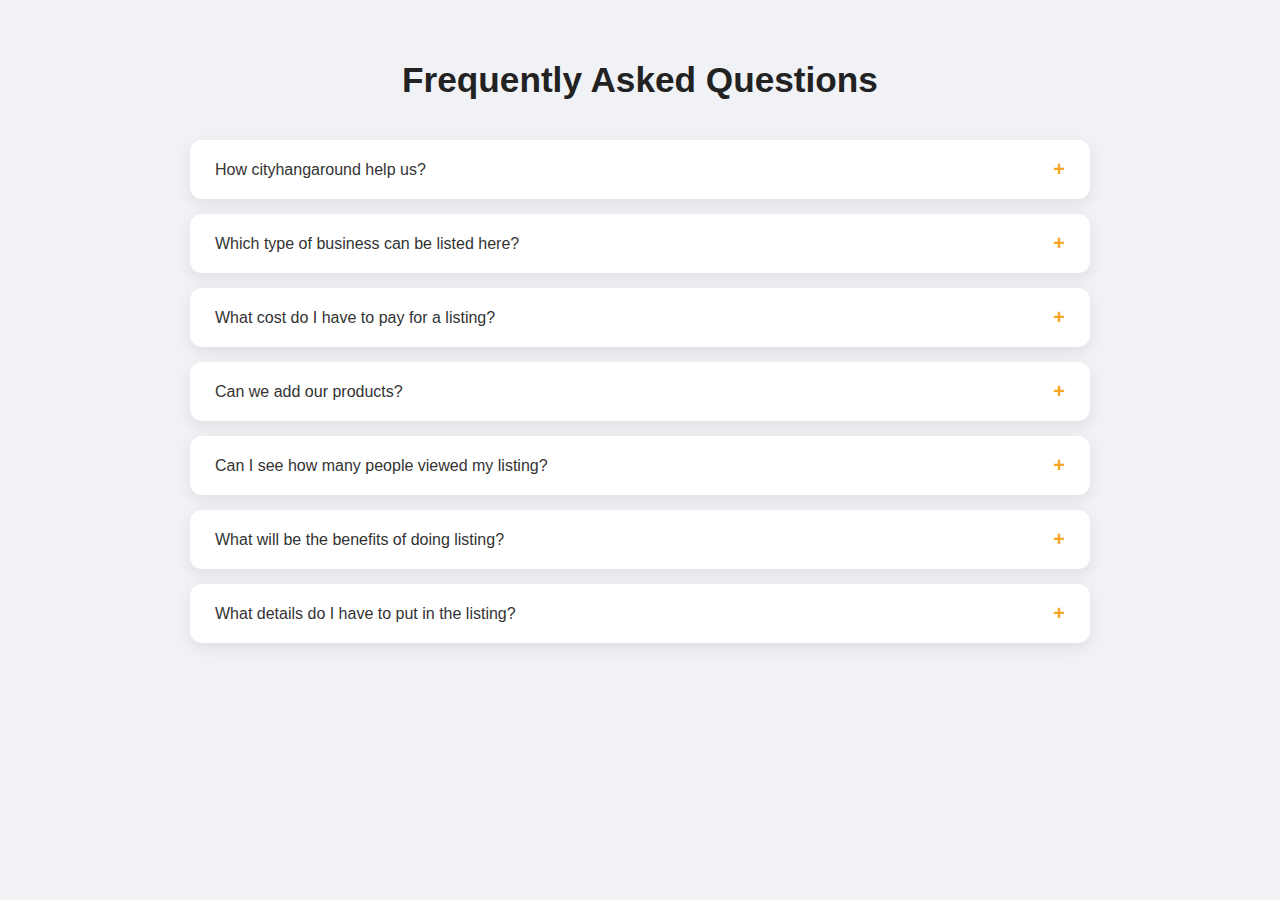
<file: try.html>
<!DOCTYPE html>
<html lang="en">
  <head>
    <meta charset="UTF-8" />
    <meta name="viewport" content="width=device-width, initial-scale=1.0" />
    <title>FAQ Section</title>
    <style>
      body {
        font-family: "Segoe UI", Tahoma, Geneva, Verdana, sans-serif;
        background-color: #f0f2f5;
        margin: 0;
        padding: 0;
      }

      .faq {
        max-width: 900px;
        margin: 60px auto;
        padding: 0 20px;
      }

      .faq h2 {
        text-align: center;
        margin-bottom: 40px;
        color: #222;
        font-size: 2.2em;
      }

      .faq ul {
        list-style: none;
        padding: 0;
      }

      .faq li {
        background: #fff;
        margin-bottom: 15px;
        border-radius: 12px;
        box-shadow: 0 5px 15px rgba(0, 0, 0, 0.08);
        overflow: hidden;
        transition: transform 0.3s, box-shadow 0.3s;
      }

      .faq li:hover {
        transform: translateY(-3px);
        box-shadow: 0 8px 20px rgba(0, 0, 0, 0.12);
      }

      .faq a {
        display: flex;
        justify-content: space-between;
        align-items: center;
        text-decoration: none;
        padding: 18px 25px;
        color: #333;
        font-weight: 500;
        cursor: pointer;
        position: relative;
        transition: background 0.3s, color 0.3s;
      }

      .faq a:hover {
        background: linear-gradient(90deg, #f6d365, #fda085);
        color: #fff;
      }

      .faq .icon {
        font-size: 20px;
        font-weight: bold;
        transition: transform 0.4s ease;
        color: #f6a623;
      }

      .faq li.active .icon {
        transform: rotate(45deg);
      }

      .faq p {
        max-height: 0;
        overflow: hidden;
        margin: 0;
        padding: 0 25px;
        color: #555;
        line-height: 1.7;
        transition: max-height 0.6s ease, padding 0.6s ease, opacity 0.6s ease;
        opacity: 0;
      }

      .faq li.active p {
        padding: 15px 25px 20px;
        max-height: 1000px;
        opacity: 1;
      }

      /* Mobile responsive */
      @media (max-width: 768px) {
        .faq h2 {
          font-size: 1.8em;
        }
        .faq a {
          padding: 15px 20px;
          font-size: 0.95em;
        }
        .faq p {
          padding: 12px 20px 15px;
          font-size: 0.92em;
        }
      }

      @media (max-width: 480px) {
        .faq h2 {
          font-size: 1.6em;
        }
        .faq a {
          flex-direction: row;
          justify-content: space-between;
          padding: 12px 18px;
          font-size: 0.9em;
        }
        .faq p {
          padding: 0px 0px 0px;
          font-size: 0.88em;
        }
      }
    </style>
  </head>
  <body>
    <section id="faq" class="faq">
      <h2>Frequently Asked Questions</h2>
      <ul>
        <li>
          <a
            ><span>How cityhangaround help us?</span>
            <span class="icon">+</span></a
          >
          <p>
            Cityhangaround promotes your business and product in your local area
            that helps you to get new customers and sales. It provides local
            online marketing solutions for your business at very low cost.
          </p>
        </li>
        <li>
          <a
            ><span>Which type of business can be listed here?</span>
            <span class="icon">+</span></a
          >
          <p>
            There are many types of businesses that can be listed here. Some
            examples include: Small businesses, Local businesses, Service
            businesses, Retail businesses, Online businesses, Wholesale
            businesses, Import/export businesses, Franchise businesses.
          </p>
        </li>
        <li>
          <a
            ><span>What cost do I have to pay for a listing?</span>
            <span class="icon">+</span></a
          >
          <p>
            There is no cost for listing your business and adding products and
            services. But for promotion of your business we have affordable paid
            plans according to the requirements of your business. You can select
            any paid plan according to your budget and enjoy the growth of your
            business.
          </p>
        </li>
        <li>
          <a
            ><span>Can we add our products?</span>
            <span class="icon">+</span></a
          >
          <p>
            Yes, you can login via your registered email id and add products,
            deals, and offers.
          </p>
        </li>
        <li>
          <a
            ><span>Can I see how many people viewed my listing?</span>
            <span class="icon">+</span></a
          >
          <p>
            Yes! Go to your listing and you can see the total visitors and the
            daily visitors of your listing.
          </p>
        </li>
        <li>
          <a
            ><span>What will be the benefits of doing listing?</span>
            <span class="icon">+</span></a
          >
          <p>
            Your business gets more visibility in your area and you may get more
            customers with the help of this free listing.
          </p>
        </li>
        <li>
          <a
            ><span>What details do I have to put in the listing?</span>
            <span class="icon">+</span></a
          >
          <p>
            You have to add the name of your business, contact details,
            address/location, and products/services/deals/offers you are
            providing.
          </p>
        </li>
      </ul>
    </section>

    <script>
      const faqItems = document.querySelectorAll(".faq li");

      faqItems.forEach((item) => {
        const link = item.querySelector("a");
        link.addEventListener("click", () => {
          const isActive = item.classList.contains("active");

          faqItems.forEach((otherItem) => {
            otherItem.classList.remove("active");
          });

          if (!isActive) {
            item.classList.add("active");
          }
        });
      });
    </script>
  </body>
</html>
</file>
